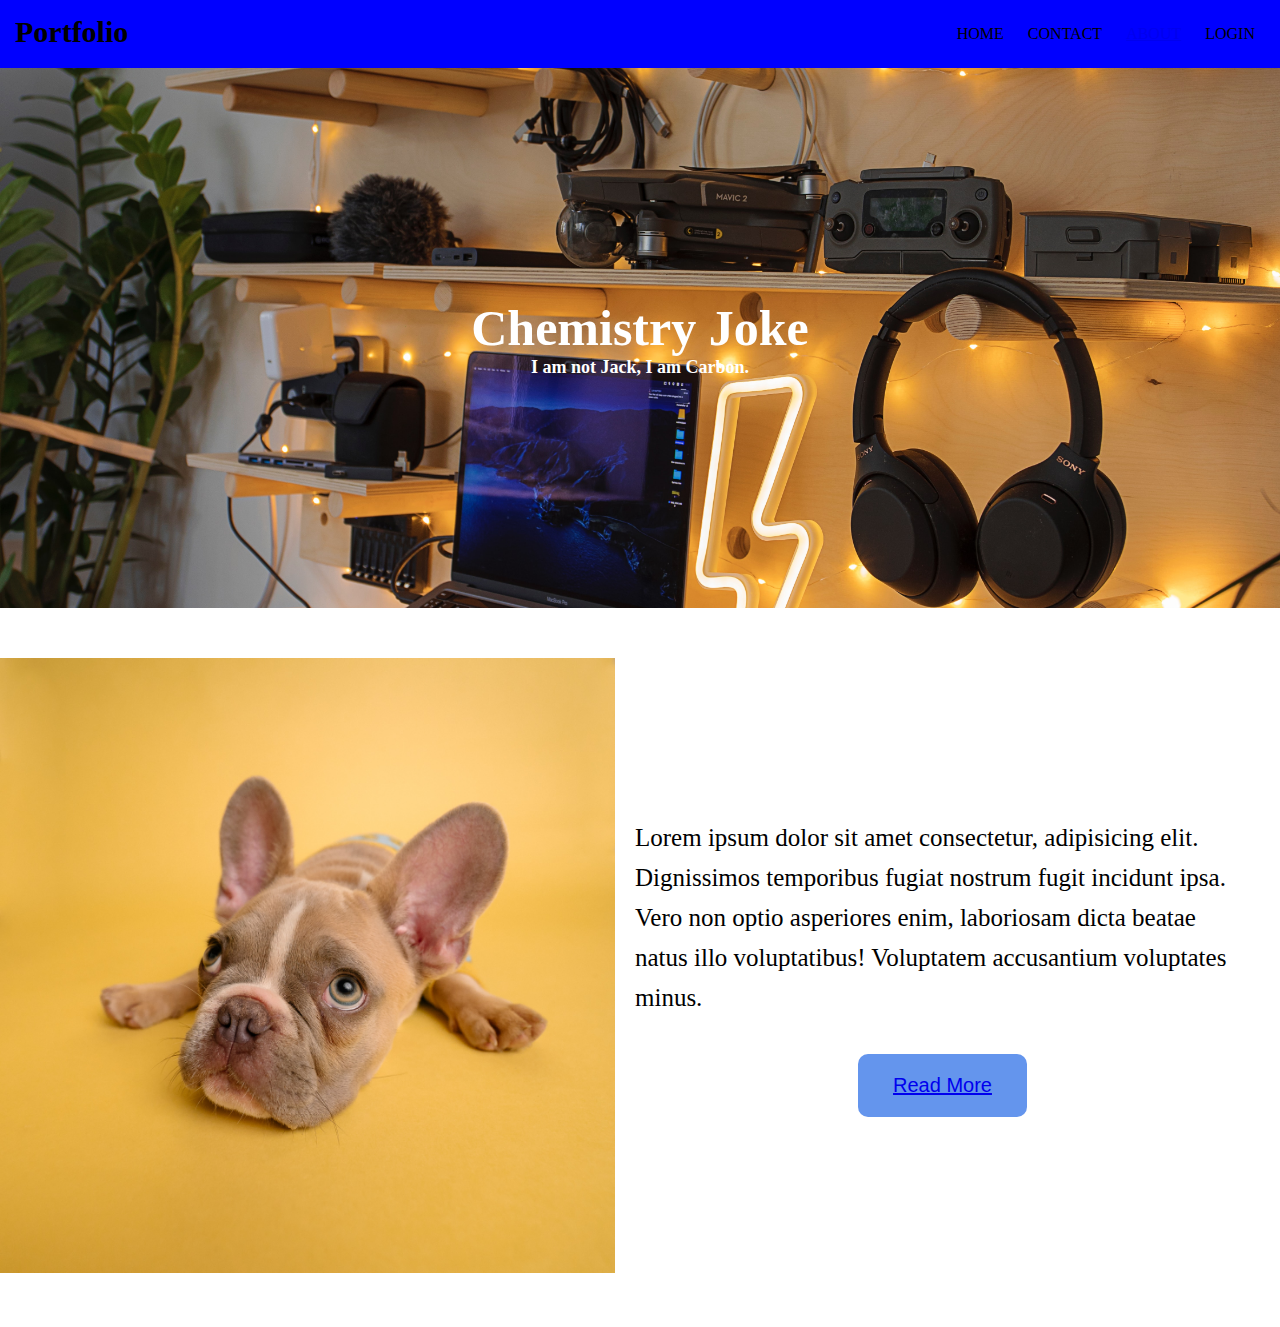
<file: index.html>
<!DOCTYPE html>
<html lang="en">
<head>
  <meta charset="UTF-8">
  <meta http-equiv="X-UA-Compatible" content="IE=edge">
  <meta name="viewport" content="width=device-width, initial-scale=1.0">
  <title>Mini Catchup Session</title>
  <link rel="stylesheet" href="index.css">
</head>
<body>
  <!--Navigation-->
  <nav>
    <div class="logo">
      <h3>Portfolio</h3>
    </div>

    <div class="thelink">
      <ul>
        <li>HOME</li>
        <li>CONTACT</li>
        <li><a href="#sectboutme">ABOUT</a></li>
        <li>LOGIN</li>
      </ul>
    </div>
  </nav>
  <!--Header-->
  <section id="section-header">
    <div class="header">
      <h3>Chemistry Joke</h3>
      <p class="headerp">
        I am not Jack, I am Carbon.
      </p>
    </div>
  </section>
  <!-- Boutme-->
  <section id="sectboutme">
    <div class="boutme">
      <div class="leftside">
        <img src="./assets/img/dogs2.jpg" alt="theImage">
      </div>
      <div class="rightside">
        <p>Lorem ipsum dolor sit amet consectetur, adipisicing elit. Dignissimos temporibus fugiat nostrum fugit incidunt ipsa. Vero non optio asperiores enim, laboriosam dicta beatae natus illo voluptatibus! Voluptatem accusantium voluptates minus.</p>
        <div class="btn-container">
          <button class="btn"><a href="test.html"> Read More</a></button>
        </div>
        
      </div>
      
    </div>
  </section>
  
</body>
</html>
</file>
<file: index.css>
*{
  padding: 0;
  margin: 0;
}
html{
  scroll-behavior: smooth;
}
body{
  background-color: white;
  padding: 0;
  margin: 0;
}
nav{
  display: flex;
  justify-content: space-between;
  background-color: blue;
}
nav > .logo, .thelink{
  margin: 15px;
}
nav > .logo > h3{
  color: black;
  font-size: 30px;
}
nav >.thelink >ul >li{
  display: inline-block;
  padding: 10px;
}
#section-header{
  background-image: url("./assets/img/BGV.jpg");
  background-size: cover;
  height: 60vh;
  display: flex;
  align-items: center;
  justify-content: center;
}
#section-header > .header{
  text-align: center;
}
#section-header > .header > h3{
  font-size: 50px;
}
#section-header > .header > h3, p{
  color: black;
}
#sectboutme >.boutme{
  display: flex;
  gap: 20px;
}
.leftside, .rightside{
   width: 50%; 

}
.rightside{
  display: flex;
  flex-direction: column;
  justify-content: center;
  line-height: 1.6;
  gap: 36px;
  font-size: 25px;
}

#sectboutme >.boutme{
  margin-top: 50px;
  margin-bottom: 50px;
}
#sectboutme >.boutme >.rightside{
  padding-right: 30px;
}

img{
  max-width: 100%; 
}
.header >*{
  color: white!important;
}
.btn{
  border: 0;
  padding: 20px 35px;
  border-radius: 10px;
  font-size: 20px;
  background-color: cornflowerblue;
  color: white;
  /* animation: btnAnimation 1s ease-in infinite; */
  transition: transform 200ms ease-in-out;
}
.btn:hover{
  transform: scale(1.2);
  cursor: pointer;
}
.btn-container{
  margin-left: auto;
  margin-right: auto;
}
.headerp{
  font-size: 18px;
  font-weight: bold;
}
@keyframes btnAnimation {
  0%{
    background-color: tomato;
    transform: translateX(-1000px);
  }
  100%{
    background-color: indigo;
    transform: translateX(1000px);
  }
}
</file>
